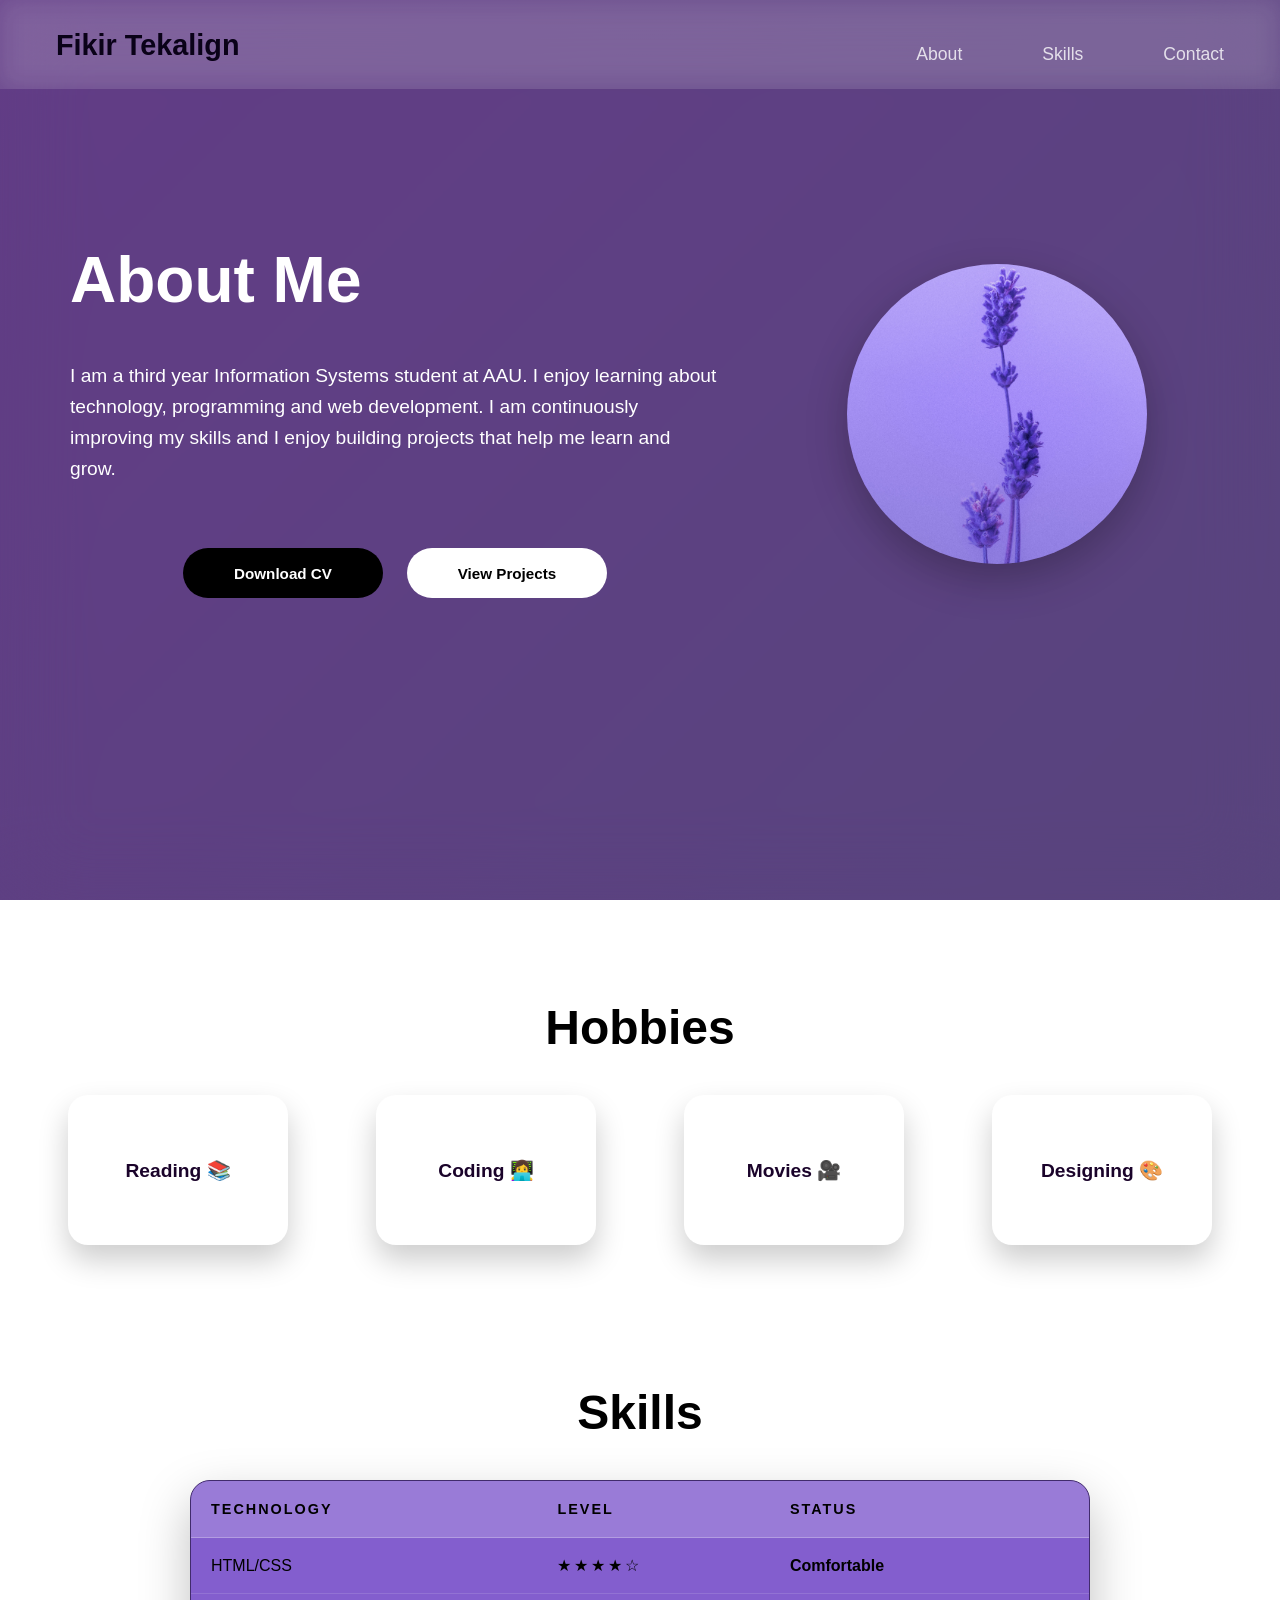
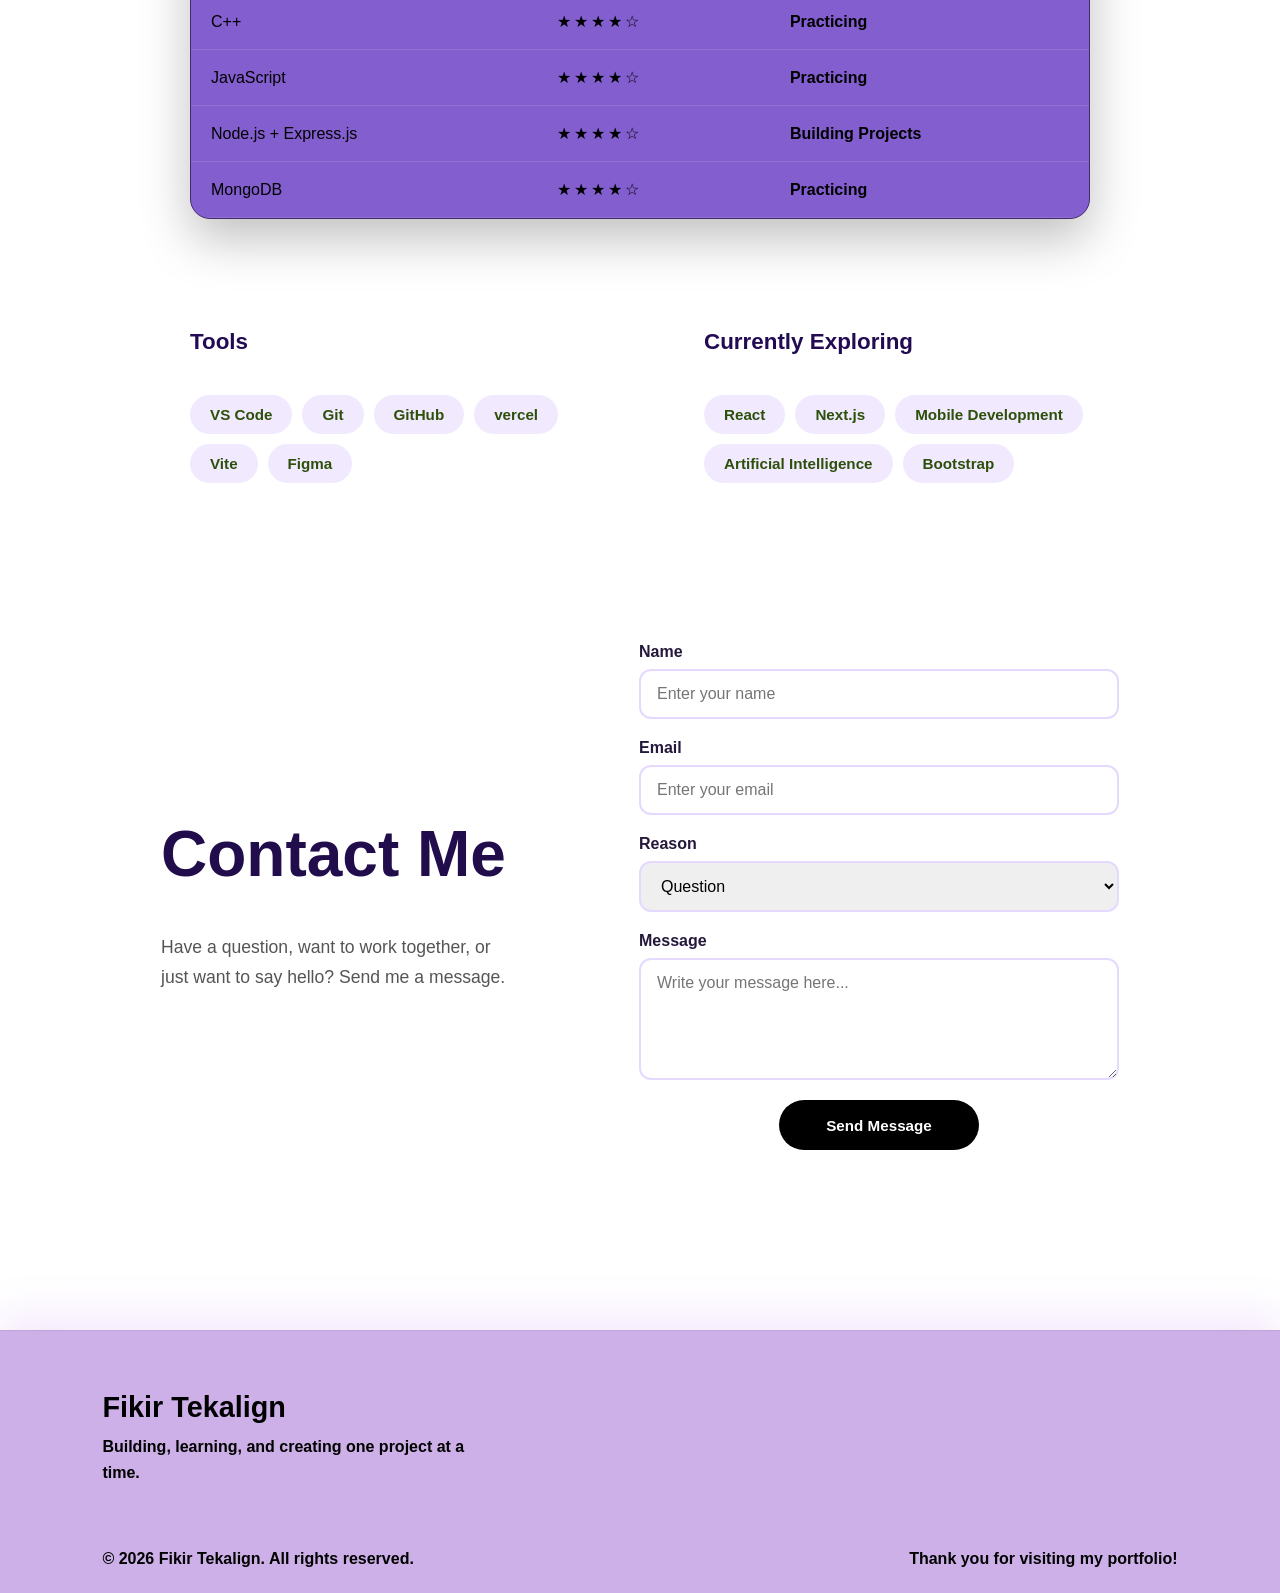
<file: index.html>
<!DOCTYPE html>
<html lang="en">
<head>
    <meta charset="UTF-8">
    <meta name="viewport" content="width=device-width, initial-scale=1.0">
    <title>Portfolio</title>

    <link rel="stylesheet" href="style.css">
</head>
<body>

    <header class="hero">
        <div class="intro-section">
            <div class="glow-orb orb-1"></div>
    <div class="glow-orb orb-2"></div>


            <div class="navbar">
                <h1><a href="#about" class="name">Fikir Tekalign</a></h1>

                <nav>
                    <a href="#about">About</a>
                    <a href="#skills">Skills</a>
                    <a href="#contact">Contact</a>
                </nav>
            </div>

            <section id="about">

                <div class="intro-image">
                    <div class="intro">
                        <h2>About Me</h2>

                <p>
                    I am a third year Information Systems student at AAU. I enjoy learning about technology,
                    programming and web development. I am continuously improving my skills and I enjoy
                    building projects that help me learn and grow.
                </p>
                <div class="hero-button">
                    <button class="btn btn-primary">Download CV</button>
                <button  class="btn btn-secondary">View Projects</button>
                </div>
                    </div>
                 <img src="./images/portfolio.jpg" alt="Photo of Fikir">
               
                
            </div>
                
            </section>

        </div>
    </header>

    <main>

        <section id="skills">

            <h3 class="h3-hobby">Hobbies</h3>

                <ul class="hobby">
                    <li>Reading 📚</li>
                    <li>Coding 👩‍💻</li>
                    <li>Movies 🎥</li>
                    <li>Designing 🎨</li>
                </ul>

        <div class="tool">
            <h2>Skills</h2>


            <table class="table">

    <thead>
        <tr>
            <th>Technology</th>
            <th>Level</th>
            <th>Status</th>
        </tr>
    </thead>

    <tbody>
        <tr>
            <td>HTML/CSS</td>
            <td>★★★★☆</td>
            <td>Comfortable</td>
        </tr>

        <tr>
            <td>C++</td>
            <td>★★★★☆</td>
            <td>Practicing</td>
        </tr>

        <tr>
            <td>JavaScript</td>
            <td>★★★★☆</td>
            <td>Practicing</td>
        </tr>

        <tr>
            <td>Node.js + Express.js</td>
            <td>★★★★☆</td>
            <td>Building Projects</td>
        </tr>

        <tr>
            <td>MongoDB</td>
            <td>★★★★☆</td>
            <td>Practicing</td>
        </tr>
    </tbody>

</table>
        </div>
            

            <div class="extra-info">

    <div class="tools">
        <h3>Tools</h3>

        <ul>
            <li>VS Code</li>
            <li>Git</li>
            <li>GitHub</li>
            <li>vercel</li>
            <li>Vite</li>
            <li>Figma</li>
        </ul>
    </div>

    <div class="exploring">
        <h3>Currently Exploring</h3>

        <ul>
            <li>React</li>
            <li>Next.js</li>
            <li>Mobile Development</li>
            <li>Artificial Intelligence</li>
            <li>Bootstrap</li>
        </ul>
    </div>

</div>


        </section>

        <section id="contact">

            <div class="contact-intro">

                <h2>Contact Me</h2>
    <p>
        Have a question, want to work together, or just want to say hello?
        Send me a message.
    </p>
            </div>

    <form class="contact-form">

        <div class="form-group">
            <label for="name">Name</label>
            <input type="text" id="name" name="name" placeholder="Enter your name">
        </div>

        <div class="form-group">
            <label for="email">Email</label>
            <input type="email" id="email" name="email" placeholder="Enter your email">
        </div>

        <div class="form-group">
            <label for="reason">Reason</label>
            <select id="reason" name="reason">
                <option>Question</option>
                <option>Feedback</option>
                <option>Hire Me</option>
            </select>
        </div>

        <div class="form-group">
            <label for="message">Message</label>
            <textarea
                id="message"
                name="message"
                rows="5"
                placeholder="Write your message here..."
            ></textarea>
        </div>

        <button type="submit" class="contact-button">
            Send Message
        </button>

    </form>

</section>

    </main>

    <footer class="footer">

    <div class="footer-content">

        <div class="footer-brand">
            <h2>Fikir Tekalign</h2>
            <p>
                Building, learning, and creating one project at a time.
            </p>
        </div>

       

    </div>

    <div class="footer-bottom">
        <p>&copy; 2026 Fikir Tekalign. All rights reserved.</p>
        <p>Thank you for visiting my portfolio!</p>
    </div>

</footer>

</body>
</html>
</file>
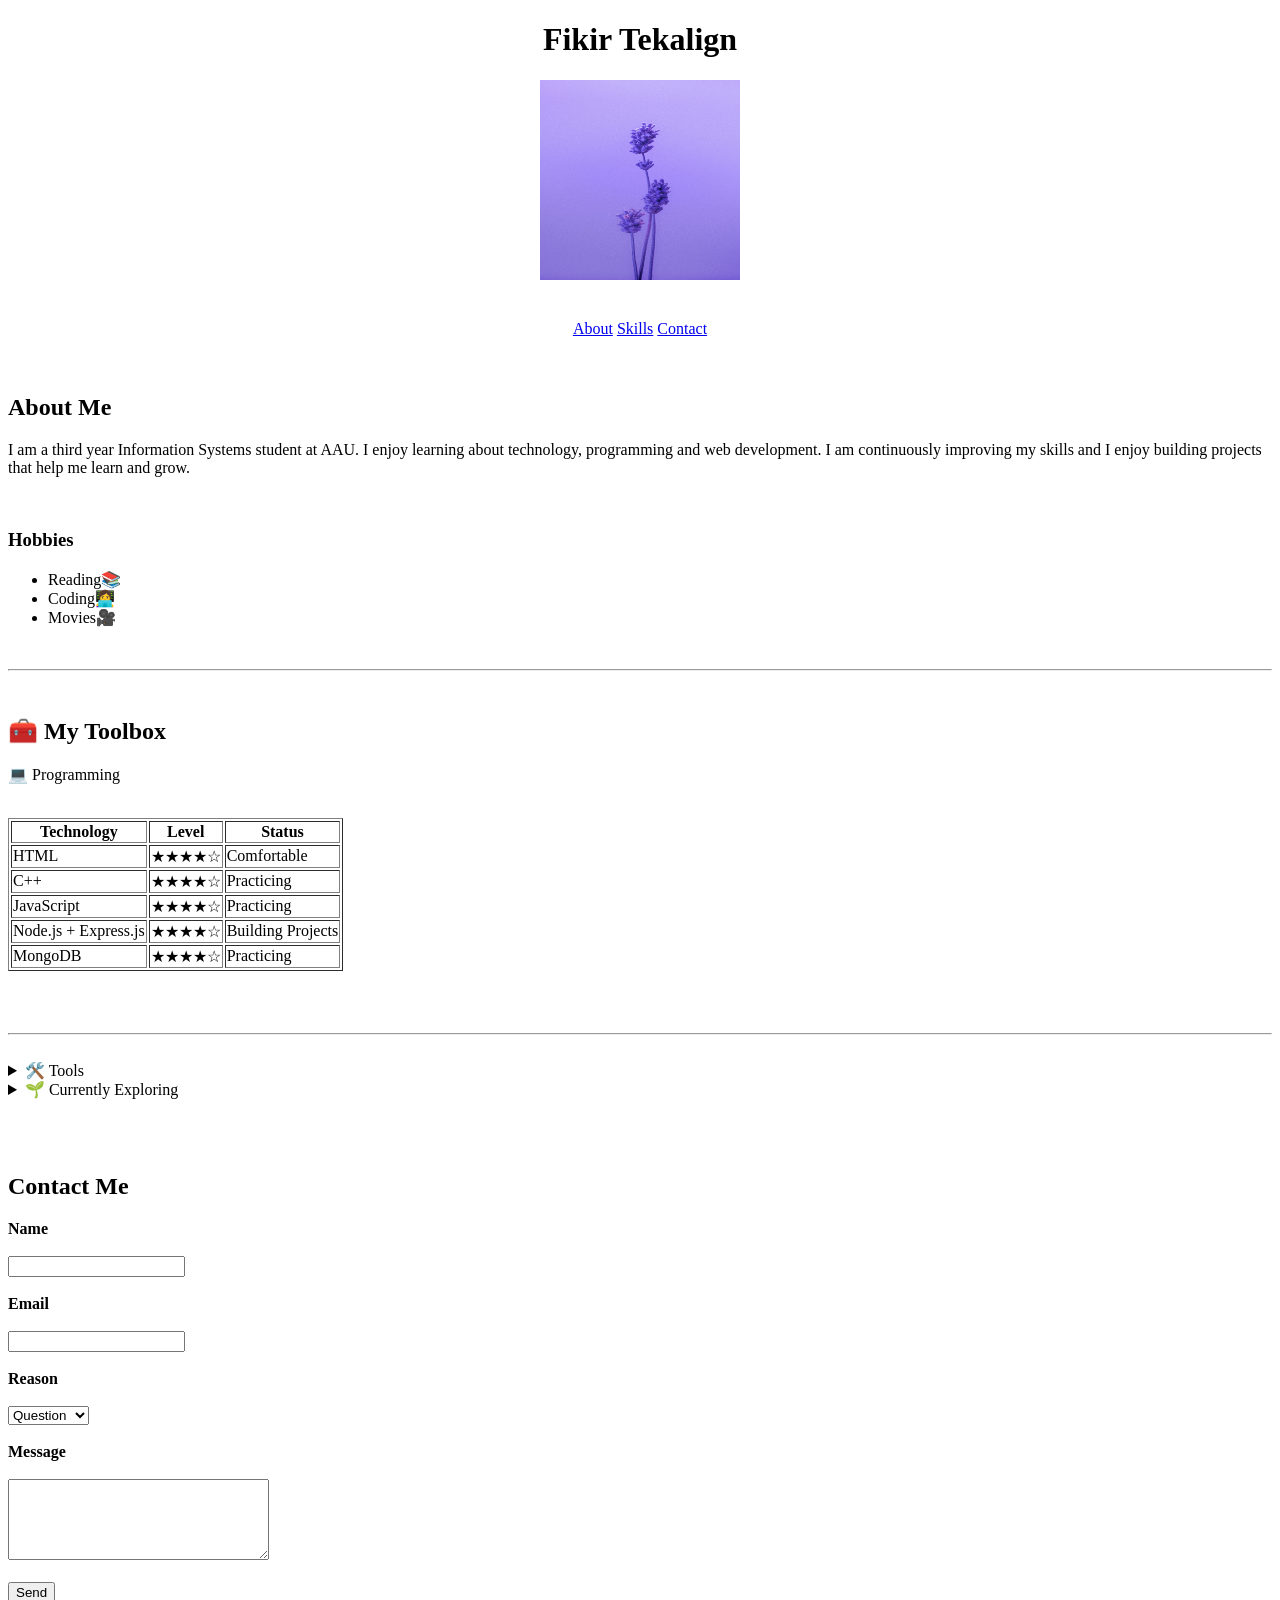
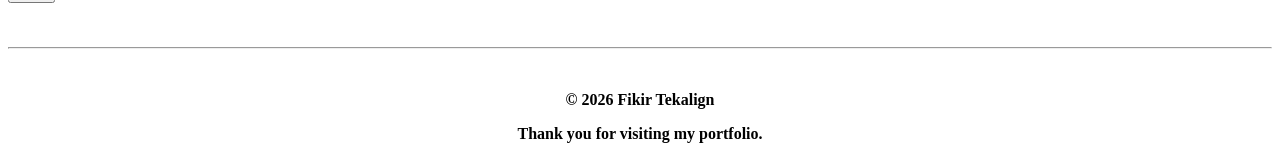
<file: portfolio.html>
<!DOCTYPE html>
<html lang="en">
<head>
    <meta charset="UTF-8">
    <meta name="viewport" content="width=device-width, initial-scale=1.0">
    <title>Portfolio</title>
</head>
<body>
    <header style="text-align: center;">
        <h1>Fikir Tekalign</h1>
        <img src="./images/portfolio.jpg" alt="photo of Fikir" width="200" height="200"><br><br><br>
        <nav>
            <a href="#about">About</a>
            <a href="#skills">Skills</a>
            <a href="#contact">Contact</a>

        </nav>
    </header><br><br>
    <main>
        <section id="about">
            <h2>About Me</h2>
            <p>I am a third year Information Systems student at AAU. I enjoy learning about technology, programming and web development. I am continuously improving my skills and I enjoy building projects that help me learn and grow. </p><br>

            <h3>Hobbies</h3>
            <ul>
                <li>Reading📚</li>
                <li>Coding👩‍💻</li>
                <li>Movies🎥</li>
            </ul><br><hr><br>

  

        </section>

        <section id="skills">
    <h2>🧰 My Toolbox</h2>

   
        <p>💻 Programming</p><br>
        <table border="1">
        <tr>
            <th>Technology</th>
            <th>Level</th>
            <th>Status</th>
        </tr>

        <tr>
            <td>HTML</td>
            <td>★★★★☆</td>
            <td>Comfortable</td>
        </tr>

        <tr>
            <td>C++</td>
            <td>★★★★☆</td>
            <td>Practicing</td>
        </tr>

        <tr>
            <td>JavaScript</td>
            <td>★★★★☆</td>
            <td>Practicing</td>
        </tr>

        <tr>
            <td>Node.js + Express.js</td>
            <td>★★★★☆</td>
            <td>Building Projects</td>
        </tr>

        <tr>
            <td>MongoDB</td>
            <td>★★★★☆</td>
            <td>Practicing</td>
        </tr>
    </table><br><br><br><hr><br>
   

    <details>
        <summary>🛠️ Tools</summary>
        <ul>
            <li>VS Code</li>
            <li>Git</li>
            <li>GitHub</li>
        </ul>
    </details>

    <details>
        <summary>🌱 Currently Exploring</summary>
        <ul>
            <li>React</li>
            <li>Next.js</li>
            <li>Mobile Development</li>
        </ul>
    </details>

       
   
</section> <br><br><br>

<section id="contact">
    <h2>Contact Me</h2>
    
    <form>

        <label for="name"><strong>Name</strong></label><br><br>
        <input type="text" id="name" name="name"><br><br>
        <label for="email"><strong>Email</strong></label><br><br>
        <input type="email" id="email" name="email"><br><br>
        <label for="reason"><strong>Reason</strong></label><br><br>

        <select id="reason" name="reason">
            <option>Question</option>
            <option>Feedback</option>
            <option>Hire Me</option>
        </select><br><br>

        <label for="message"><strong>Message</strong></label><br><br>

        <textarea id="message" name="message" rows="5" cols="30"></textarea><br><br>

        <button type="submit">Send</button>
    </form>

</section>


    </main><br><br><hr><br>

    <footer style="text-align: center;">
        <strong><p>&copy; 2026 Fikir Tekalign</p></strong>
        <strong><p>Thank you for visiting my portfolio.</p></strong>
    </footer>

</body>
</html>
</file>
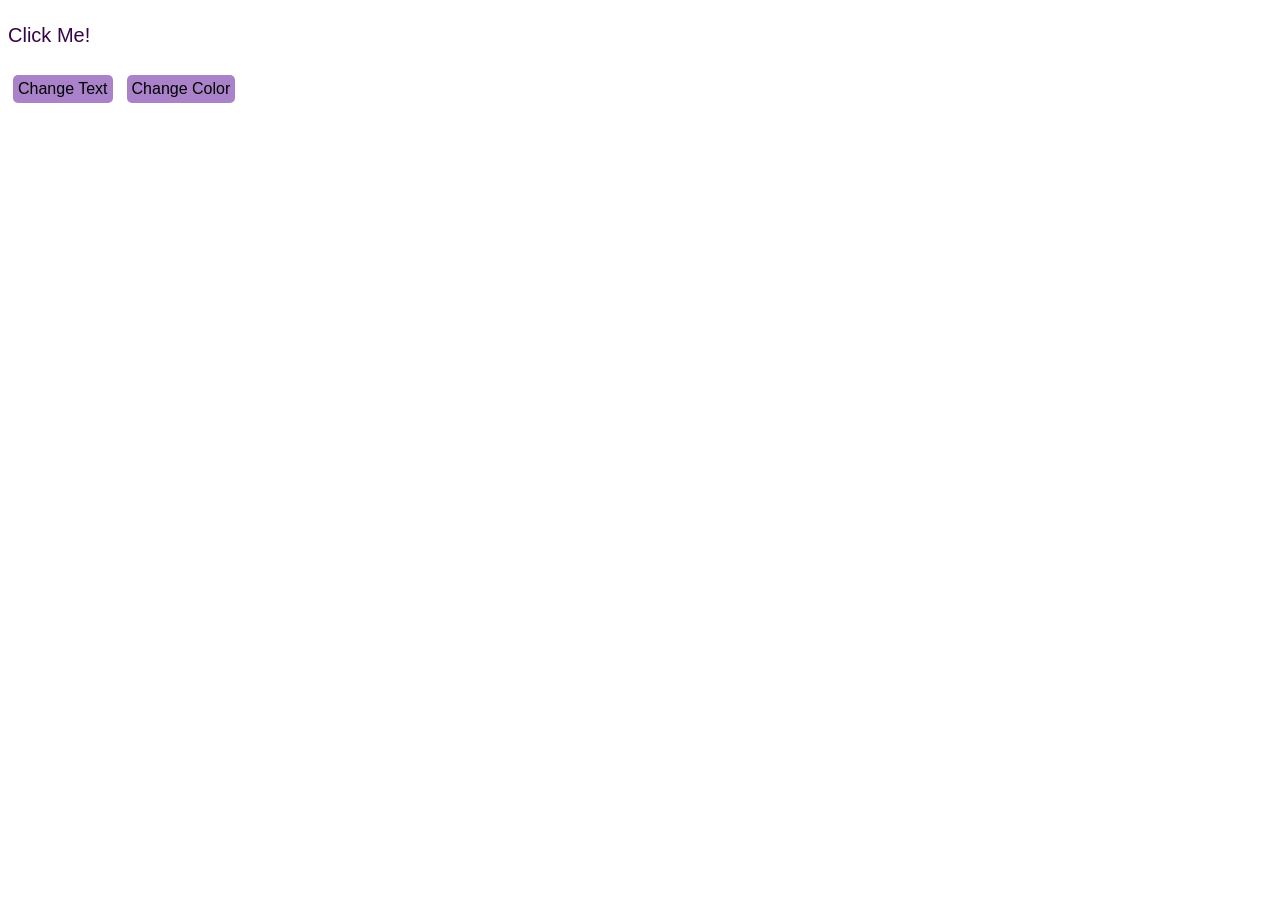
<file: home-work/homework-1.html>
<!DOCTYPE html>
<html lang="en">
<head>
    <meta charset="UTF-8">
    <meta name="viewport" content="width=device-width, initial-scale=1.0">
    <title>Homework 1</title>
    <style>
        p {
            cursor: pointer;
            color: hsl(285, 89%, 15%);
            font-family:Arial, Helvetica, sans-serif;
            font-size: 20px;
            line-height: 1.5;
        }

        button {
            padding: 5px 5px;
            margin: 5px;
            font-size: 16px;
            cursor: pointer;
            border: none;
            background-color: hsl(273, 40%, 65%);
            border-radius: 5px;
        }
    </style>
</head>
<body>
    <p id="message">Click Me!</p>

    <button onclick="changeText()">Change Text</button>
    <button onclick="changeColor()">Change Color</button>
    <script>
            function changeText() {
                        document.getElementById("message").textContent = "Oh! You did!";
            }

            function changeColor() {
                        document.getElementById("message").style.color = "purple";
            }
           
    </script>
</body>
</html>
</file>
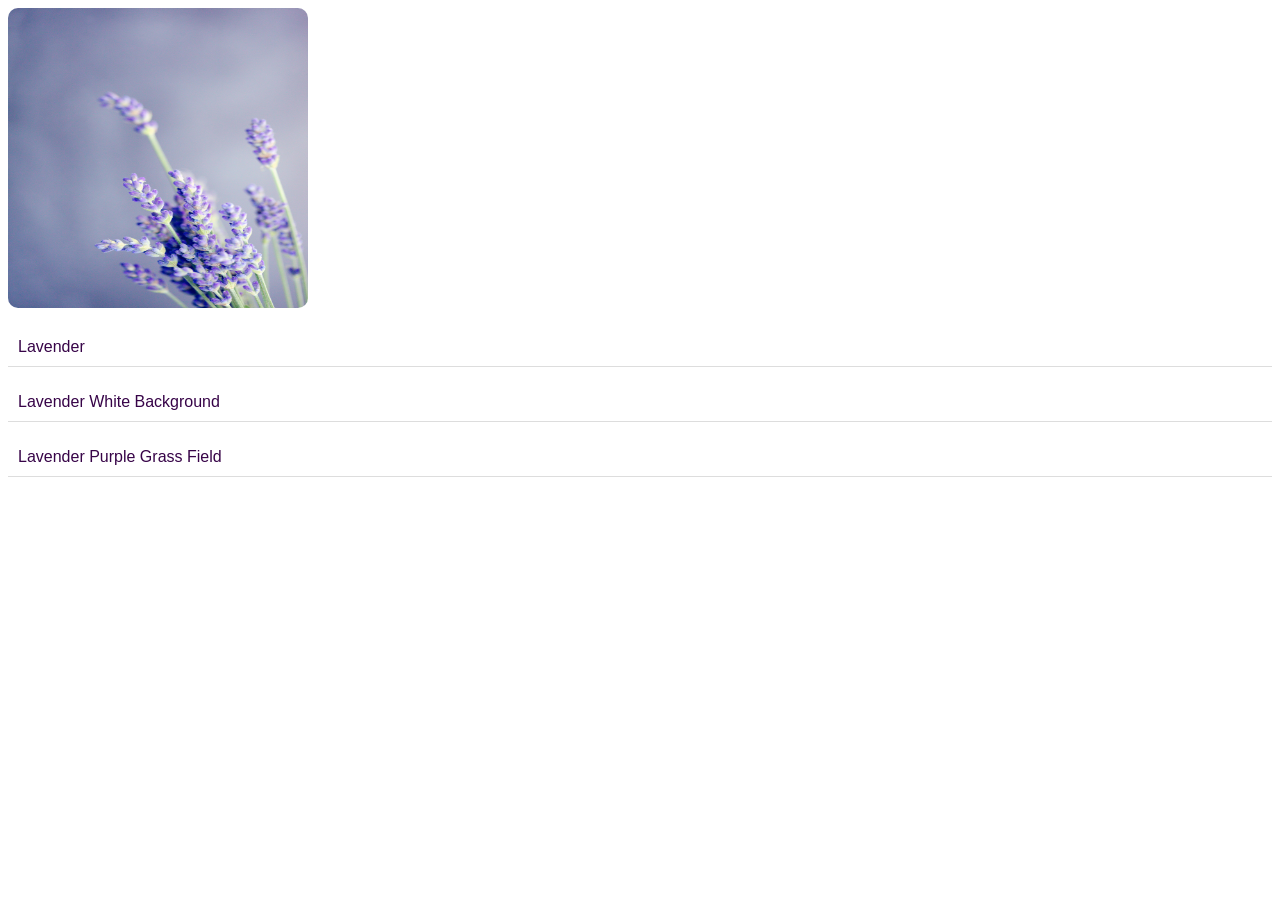
<file: home-work/homework-2.html>
<!DOCTYPE html>
<html lang="en">
<head>
    <meta charset="UTF-8">
    <meta name="viewport" content="width=device-width, initial-scale=1.0">
    <title>Homework 2</title>
    <style>
        p {
            cursor: pointer;
            color: hsl(285, 89%, 15%);
            font-family:Arial, Helvetica, sans-serif;
            padding: 10px;
            margin-bottom: 8px;
            border-bottom: 1px solid #ddd;
            transition: background-color 0.2s;
        }
        img {
            width: 300px;
            height: 300px;
            border-radius: 10px;
        }
    </style>
</head>
<body>
    <img id="mainImage" src="image1.jpg">
    <p onclick="changeImage('image1.jpg')">Lavender</p>
    <p onclick="changeImage('image2.jpg')">Lavender White Background</p>
    <p onclick="changeImage('image3.jpg')">Lavender Purple Grass Field</p>

    <script>
        function changeImage(filename) {
            document.getElementById("mainImage").src = filename;
        }
    </script>
</body>
</html>
</file>
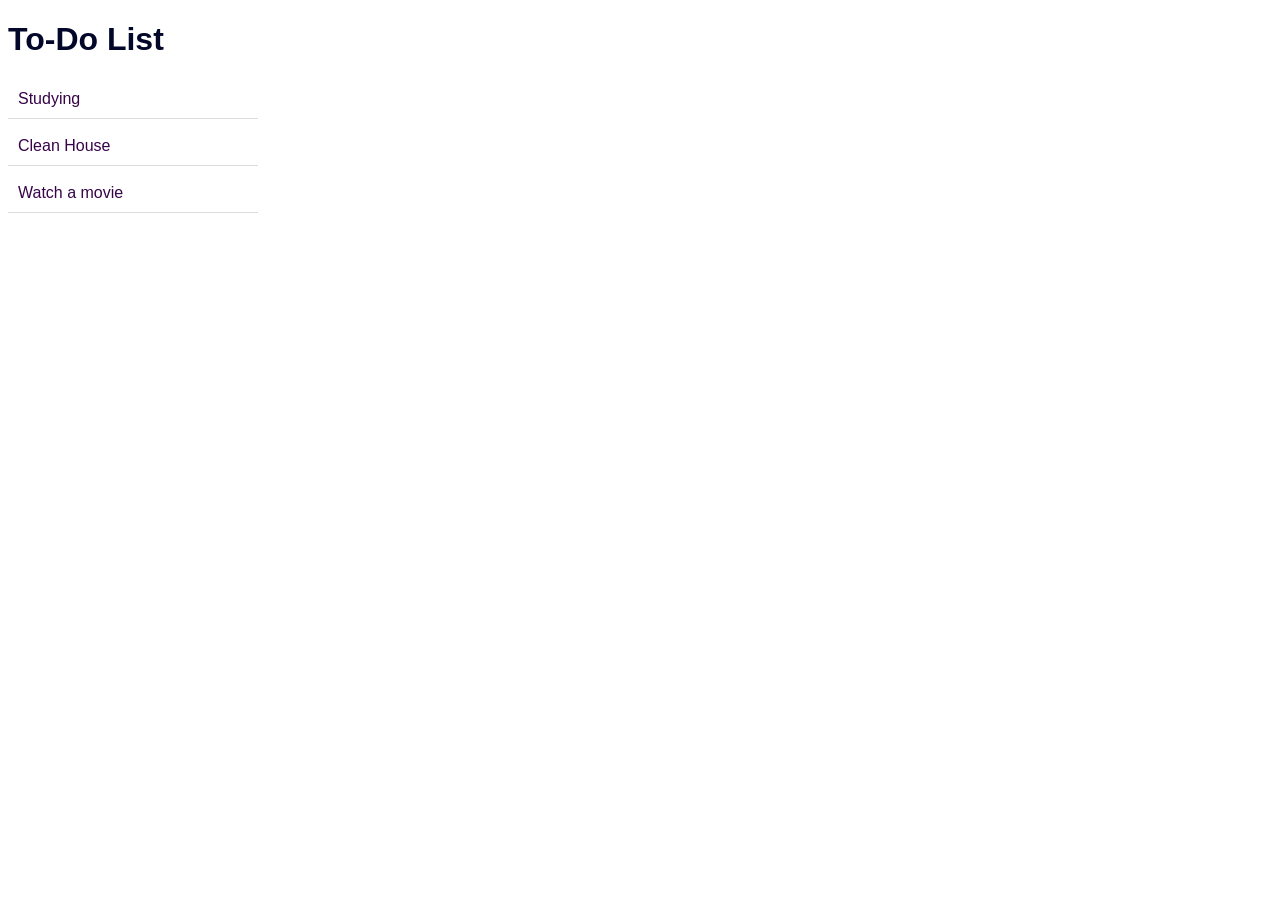
<file: home-work/homework-3.html>
<!DOCTYPE html>
<html lang="en">
<head>
    <meta charset="UTF-8">
    <meta name="viewport" content="width=device-width, initial-scale=1.0">
    <title>Homework 3</title>
    <style>

ul {
    padding: 0;
    list-style: none;
    width: 250px;
}

li {
    cursor: pointer;
    padding: 10px;
    margin-bottom: 8px;
    border-bottom: 1px solid #ddd;
    color: hsl(285, 89%, 15%);
    font-family: Arial, Helvetica, sans-serif;
    transition: background-color 0.2s;
}

li:hover {
    background-color: #f0e6f5;
}

.done {
    text-decoration: line-through;
    color: #888;
}

h1{
    font-family: Arial, Helvetica, sans-serif;
    color: hsl(232, 86%, 9%);
}
    </style>    
</head>
<body>
    <h1>To-Do List</h1>
    <ul>
        <li onclick="toggleTask(this)">Studying</li>
        <li onclick="toggleTask(this)">Clean House</li>
        <li onclick="toggleTask(this)">Watch a movie</li>
    </ul>

    <script>
        function toggleTask(task) {
            task.classList.toggle("done");
        }
    </script>
</body>
</html>
</file>
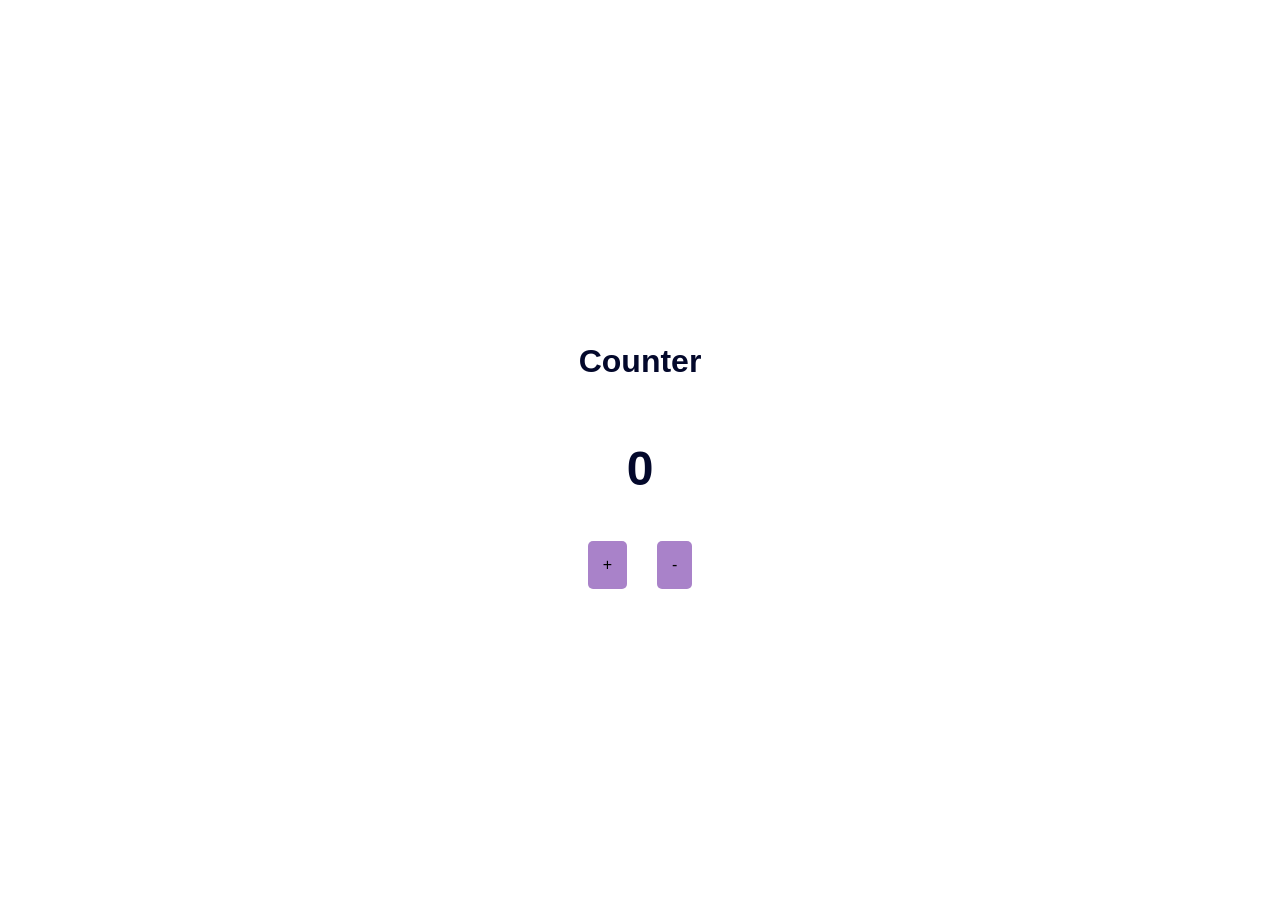
<file: home-work/homework-4.html>
<!DOCTYPE html>
<html lang="en">
<head>
    <meta charset="UTF-8">
    <meta name="viewport" content="width=device-width, initial-scale=1.0">
    <title>Howework 4</title>
    <style>

        div {
            display: flex;
            flex-direction: column;
            align-items: center;
            justify-content: center;
            height: 100vh;
        }

        .buttons {
            display: flex;
            gap: 20px;
        }
        h1 {
            font-family: Arial, Helvetica, sans-serif;
            color: hsl(232, 86%, 9%);
        }
        h2 {
            font-family: Arial, Helvetica, sans-serif;
            color: hsl(232, 86%, 9%);
            margin-bottom: 40px;
            font-size: 48px;
        }

        button {
            padding: 15px 15px;
            margin: 5px;
            font-size: 16px;
            cursor: pointer;
            border: none;
            background-color: hsl(273, 40%, 65%);
            border-radius: 5px;
        }
    </style>
</head>
<body>
    <div>
        <h1>Counter</h1>
        <h2 id="count">0</h2>
        <section class="buttons">
            <button onclick="increase()">+</button>
            <button onclick="decrease()">-</button>
        </section>
    </div>

    <script>
        let count = 0;

        function increase() {
            count++;

            document.getElementById("count").textContent = count;
        }

        function decrease() {
            if (count > 0) {
                count--;
                document.getElementById("count").textContent = count;
            }

        }
    </script>
</body>
</html>
</file>
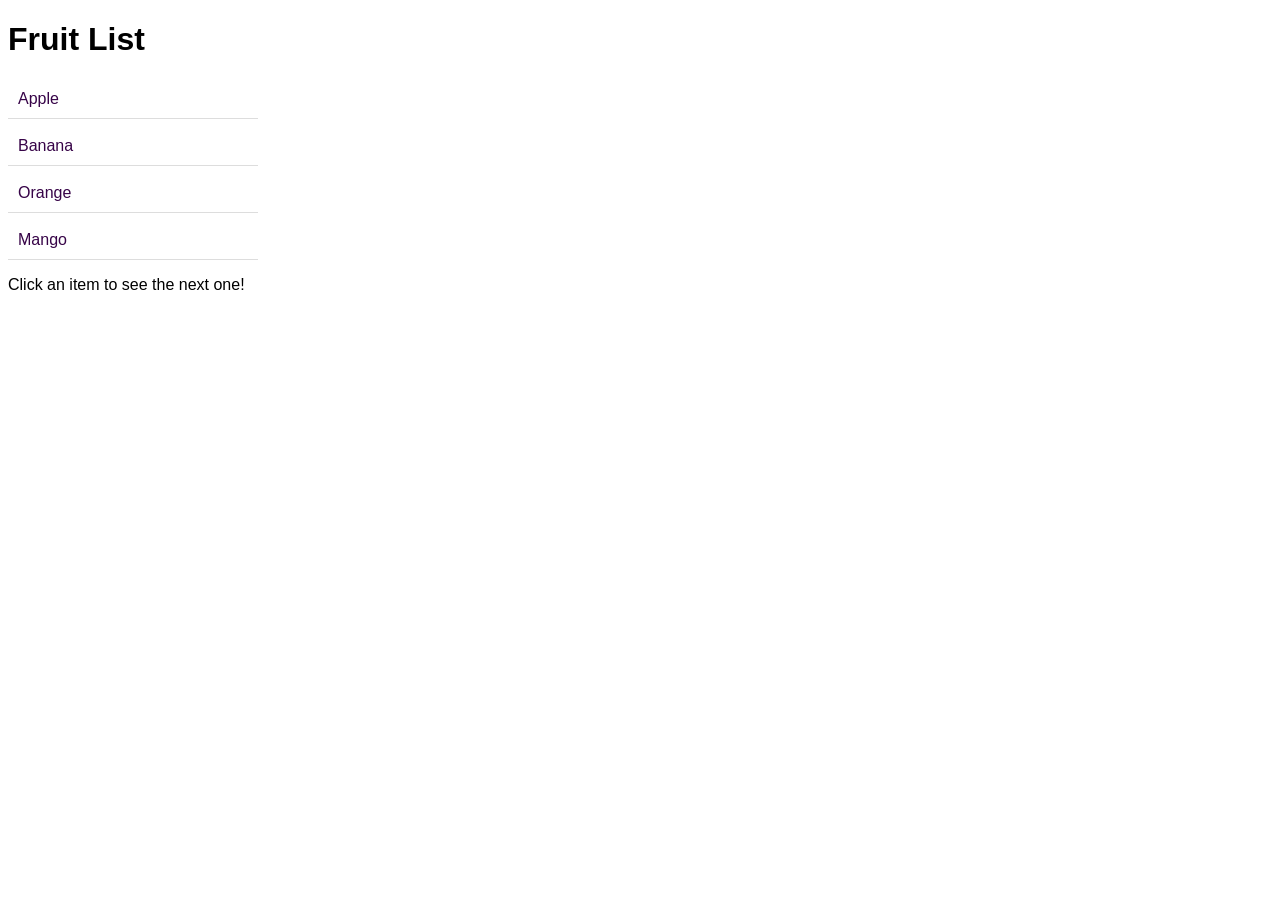
<file: home-work/homework-5.html>
<!DOCTYPE html>
<html lang="en">
<head>
    <meta charset="UTF-8">
    <meta name="viewport" content="width=device-width, initial-scale=1.0">
    <title>Homework 5</title>
    <style>
        ul {
            padding: 0;
            list-style: none;
            width: 250px;
        }

        li {
            cursor: pointer;
            padding: 10px;
            margin-bottom: 8px;
            border-bottom: 1px solid #ddd;
            color: hsl(285, 89%, 15%);
            font-family: Arial, Helvetica, sans-serif;
            transition: background-color 0.2s;
        }

        li:hover {
            background-color: #f0e6f5;
        }

        p, h1 {
            font-family: Arial, Helvetica, sans-serif;
        }

        </style>
</head>
<body>
    <h1>Fruit List</h1>

    <ul>
        <li onclick="getNextItem(this)">Apple</li>
        <li onclick="getNextItem(this)">Banana</li>
        <li onclick="getNextItem(this)">Orange</li>
        <li onclick="getNextItem(this)">Mango</li>
    </ul>

    <p id="result">Click an item to see the next one!</p>
    

    <script>
        function getNextItem(item) {
            let nextItem = item.nextElementSibling;

            if(nextItem) {
                console.log(nextItem.textContent);
                document.getElementById("result").textContent = "Next item: " + nextItem.textContent;
            } else {
                console.log("No more items");
                document.getElementById("result").textContent = "No more items";
            }
            }
    </script>
</body>
</html>
</file>
<file: style.css>
html{
    scroll-behavior:smooth;
}
* {
      margin: 0;
      padding: 0;
      box-sizing: border-box;
      font-family: Arial, Helvetica, sans-serif;
    }
    
.name {
  color: hsl(263, 87%, 5%);        
  font-weight: 700;
  text-decoration: none;
  font-size: 1.8rem;
  transition: color .3s ease, transform .3s ease;
}
.name:hover{
    color: hsl(288, 90%, 25%); 
    transform: scale(1.06);
}
.navbar {
    display: flex;
    justify-content: space-between;
    align-items: center;
    padding: 1.5rem 3.5rem;
    position:sticky;
    top:0;
    background: rgba(255,255,255,0.08);
    backdrop-filter: blur(12px);
    flex-wrap: wrap;
  }

nav{
    display: flex;
    gap: 5rem;
    align-items: center;
    list-style: none;
    margin-top: 20px; 
    flex-wrap: wrap;
}

nav a{
    display: inline-block;
    color: rgba(255, 255, 255, 0.8);
    text-decoration: none;
    font-weight: 500;
    font-size: 1.1rem;
    transition:.4s;
}
nav a:hover{
    color:white;
    transform:scale(1.08);
}

.hero{
    min-height:100vh;
    background:linear-gradient(135deg,#4d2276,#412b6c);
    display:flex;
    justify-content:center;
    align-items:center;
    position:relative;
    overflow:hidden;
}

.intro-section{
    color:white;
    min-height:100vh;
    display:flex;
    flex-direction:column;
    max-width:1400px;
    width: 100%;
    margin: auto;
    background:rgba(255,255,255,.12);
    backdrop-filter:blur(40px);
    -webkit-backdrop-filter:blur(40px);

    
}
.intro-image{
    display: flex;
    justify-content: space-between;
    align-items: center;
    width: 100%;
    margin: 80px auto;
    padding: 60px 70px;
    gap: clamp(20px, 5vw, 70px);
    flex-wrap: wrap;
}

.intro-image img{
    width: clamp(180px, 25vw, 300px);
    height: auto;
    object-fit: cover;
    border-radius: 50%;
    box-shadow: 0 15px 40px rgba(0,0,0,.25);
    transition:.4s;
    aspect-ratio: 1;
    flex: 0 1 240px;
    margin-inline: auto;
}
.intro-image img:hover{
     transform:scale(1.03);
}
.intro{
    flex: 1 1 600px;
    max-width: 650px;
    min-width: 0;
    font-size: clamp(1rem, 2vw, 1.2rem);
    line-height: 1.6;
}
.intro h2{
    margin-bottom: 30px;
    font-size: clamp(2rem, 5vw, 4rem);
}

ul{
    list-style: none;
    padding: 0;
}
.hobby{
    display: flex;
    justify-content: space-evenly;
    gap: 50px;
    flex-wrap: wrap;
    padding: 30px;
}
.hobby li{
   background: white;
    color: #1a032a;
    width: 220px;
    min-height: 150px;
    display: flex;
    align-items: center;
    justify-content: center;
    border-radius: 20px;
    font-size: 1.2rem;
    font-weight: bold;
    box-shadow: 0 15px 30px rgba(0, 0, 0, 0.2);
    transition: transform 0.4s ease, box-shadow 0.4s ease;
}
.h3-hobby{
    text-align: center;
    font-size: clamp(2rem, 4vw, 3rem);
    color: #000000;
    margin-bottom: 10px;
    position: relative;
}
.hero-button{
    display: flex;
    gap: 1.5rem;
    margin-top: clamp(2rem, 5vw, 5.5rem);
    flex-wrap: wrap;
    justify-content: center;
}
button{
    border-radius: 50px;
    overflow: hidden;
    background: black;
    color: white;
    border: none;
    padding: 0.8rem 2rem;
    height: 50px;
    width: 200px;
    font-size: 0.95rem;
    font-weight: 600;
    transition: all 0.3s ease; 
    text-align: center;
    cursor: pointer;
}
.btn-primary:hover {
    transform: translateY(-4px); 
    box-shadow:0 15px 30px rgba(0,0,0,.25);
}
.btn-secondary:hover {
    transform: translateY(-4px);
    box-shadow:0 15px 30px rgba(0, 0, 0, 0.25);
}
.btn-secondary{
    background: white;
    color: black;
}

.table {
    width: min(900px, 90%);
    margin: 40px auto;
    border-collapse: separate;
    border-spacing: 0;
    background: #835ece;
    backdrop-filter: blur(20px);
    border: 1px solid #412b6c;
    border-radius: 20px;
    overflow: hidden;
    box-shadow:
        0 20px 50px rgba(0, 0, 0, 0.25),
        0 0 30px rgba(255, 255, 255, 0.08);

    color: black;
}
.table th {
    padding: 20px;
    text-align: left;
    background: rgba(255, 255, 255, 0.18);
    color: black;
    font-size: 0.9rem;
    letter-spacing: 2px;
    text-transform: uppercase;
    border-bottom: 1px solid rgba(255, 255, 255, 0.25);
}

.table td {
    padding: 18px 20px;
    border-bottom: 1px solid rgba(255, 255, 255, 0.12);
    font-size: 1rem;
}


.table td:nth-child(2) {
    color: black;
    letter-spacing: 3px;
}
.table td:last-child {
    font-weight: 600;
}

#skills{
        margin-top: 100px;
}

.tool{
    margin-top: 110px;
    margin-bottom: 110px;
}
.tool h2{
    text-align: center;
    font-size: clamp(2rem, 4vw, 3rem);
    color: #000000;
    margin-bottom: 30px;
    position: relative;
}

.extra-info {
    display: flex;
    justify-content: center;
    gap: clamp(50px, 10vw, 150px);
    flex-wrap: wrap;
    margin: 60px auto;
    width: min(900px, 90%);
}

.tools,
.exploring {
    flex: 1 1 300px;
}

.tools h3,
.exploring h3 {
    color: #230b53;
    font-size: 1.4rem;
    margin-bottom: 40px;
}

.tools ul,
.exploring ul {
    display: flex;
    flex-wrap: wrap;
    gap: 10px;
}

.tools li,
.exploring li {
    background: #f1eaff;
    color: #2d4f0a;
    padding: 11px 20px;
    border-radius: 20px;
    font-weight: bold;
    margin: 0;
    font-size: 0.95rem;
}

#contact {
    padding: 100px 8%;

    display: flex;
    justify-content: center;
    align-items: center;

    gap: clamp(60px, 10vw, 150px);

    flex-wrap: wrap;
}

#contact h2 {
    font-size: clamp(2.5rem, 5vw, 4rem);
    color: #210d4b;
    margin-bottom: 25px;
}

.contact-intro {
    width: min(350px, 100%);
    margin: 0;
    color: #555;
    font-size: 1.1rem;
    line-height: 1.7;
}

.contact-form {
    width: min(480px, 100%);
    margin: 0;

    display: flex;
    flex-direction: column;
    gap: 20px;

    text-align: left;
}

.form-group {
    display: flex;
    flex-direction: column;
    gap: 8px;
}

.form-group label {
    font-weight: 600;
    color: #25193b;
}

.form-group input,
.form-group select,
.form-group textarea {
    width: 100%;
    padding: 14px 16px;

    border: 2px solid #e5d9ff;
    border-radius: 12px;

    font-size: 1rem;
    font-family: inherit;

    outline: none;

    transition: .3s;
}

.form-group input:focus,
.form-group select:focus,
.form-group textarea:focus {
    border-color: #35184f;
    box-shadow: 0 0 0 4px rgba(142, 45, 226, 0.1);
}

.contact-button {
    width: 200px;
    align-self: center;
}

.contact-button:hover {
    transform: translateY(-4px);
    box-shadow: 0 15px 30px rgba(74, 0, 224, 0.25);
}
.footer {
    margin-top: 80px;
    padding: 60px 8% 25px;
    background: hsl(271, 55%, 80%);
    border-top: 1px solid rgba(139, 117, 151, 0.2);
    color: black;
    box-shadow: 0 -15px 40px rgba(188, 110, 244, 0.15);
}

.footer-content {
    display: flex;
    justify-content: space-between;
    align-items: center;
    gap: 20px;
    max-width: 1200px;
    margin: auto;
    font-weight: bold;
}

.footer-brand h2 {
    font-size: 1.8rem;
    margin-bottom: 10px;
}
.footer-brand p {
    color: black;
    max-width: 400px;
    line-height: 1.6;
}
.footer-bottom {
    max-width: 1200px;
    margin: 45px auto 0;
    padding-top: 20px;
    display: flex;
    justify-content: space-between;
    gap: 10px;
    flex-wrap: wrap;
    color: black;
    font-size: 1rem;
    font-weight: bold;
}
</file>
